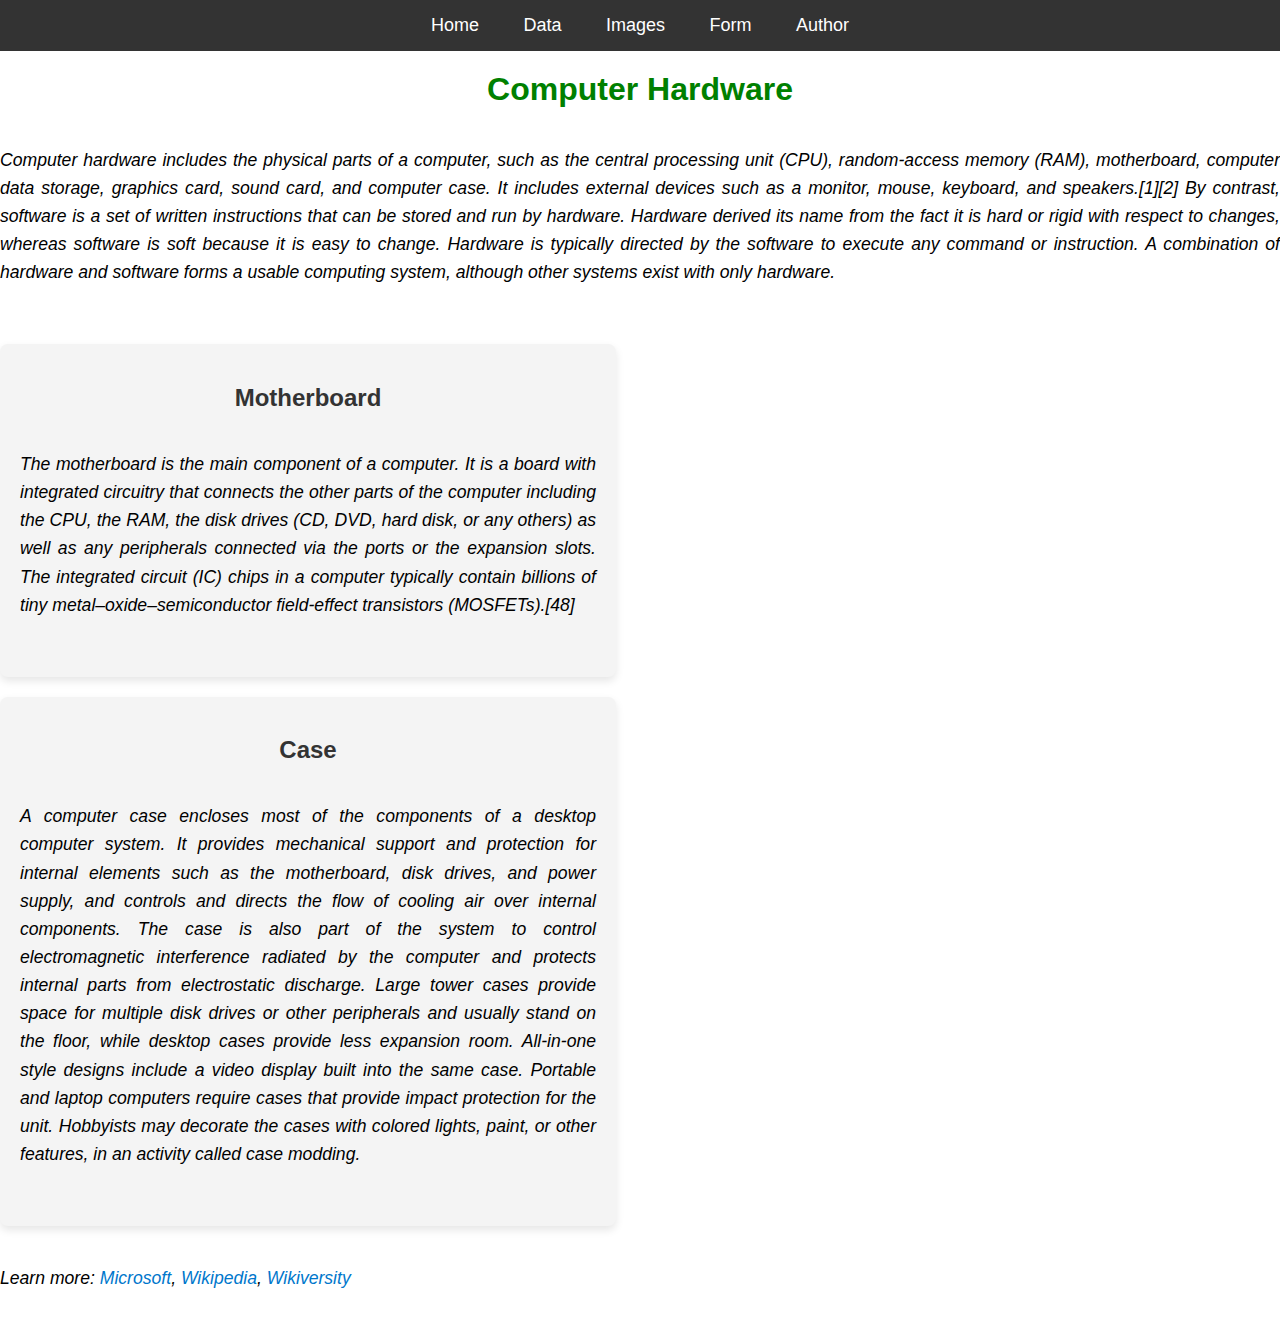
<file: index.html>
<!DOCTYPE html>
<html lang="en">
<head>
  <meta charset="UTF-8">
  <meta name="viewport" content="width=device-width, initial-scale=1.0">
  <title>Information Technology</title>
  <link rel="stylesheet" href="style.css">
</head>
<body>

  <nav>
    <a href="index.html">Home</a>
    <a href="data.html">Data</a>
    <a href="images.html">Images</a>
    <a href="form.html">Form</a>
    <a href="author.html">Author</a>
  </nav>

  <h1>Computer Hardware</h1>

  <p>
    Computer hardware includes the physical parts of a computer, such as the central processing unit (CPU), random-access memory (RAM), motherboard, computer data storage, graphics card, sound card, and computer case. It includes external devices such as a monitor, mouse, keyboard, and speakers.[1][2]

    By contrast, software is a set of written instructions that can be stored and run by hardware. Hardware derived its name from the fact it is hard or rigid with respect to changes, whereas software is soft because it is easy to change.
    
    Hardware is typically directed by the software to execute any command or instruction. A combination of hardware and software forms a usable computing system, although other systems exist with only hardware.
  </p>

  <div class="row"></div>
    <div class="column">
      <h2>Motherboard</h2>
      <p>The motherboard is the main component of a computer. It is a board with integrated circuitry that connects the other parts of the computer including the CPU, the RAM, the disk drives (CD, DVD, hard disk, or any others) as well as any peripherals connected via the ports or the expansion slots. The integrated circuit (IC) chips in a computer typically contain billions of tiny metal–oxide–semiconductor field-effect transistors (MOSFETs).[48]</p>
    </div>
    <div class="column">
      <h2>Case</h2>
      <p>A computer case encloses most of the components of a desktop computer system. It provides mechanical support and protection for internal elements such as the motherboard, disk drives, and power supply, and controls and directs the flow of cooling air over internal components. The case is also part of the system to control electromagnetic interference radiated by the computer and protects internal parts from electrostatic discharge. Large tower cases provide space for multiple disk drives or other peripherals and usually stand on the floor, while desktop cases provide less expansion room. All-in-one style designs include a video display built into the same case. Portable and laptop computers require cases that provide impact protection for the unit. Hobbyists may decorate the cases with colored lights, paint, or other features, in an activity called case modding.</p>
    </div>
  </div>

  
  <p>
    Learn more: 
    <a href="https://microsoft.fandom.com/wiki/Computer_hardware" target="_blank">Microsoft</a>, 
    <a href="https://en.wikipedia.org/wiki/Computer_hardware" target="_blank">Wikipedia</a>, 
    <a href="https://en.wikiversity.org/wiki/Computer_Hardware_Types" target="_blank">Wikiversity</a>
  </p>

</body>
</html>
</file>
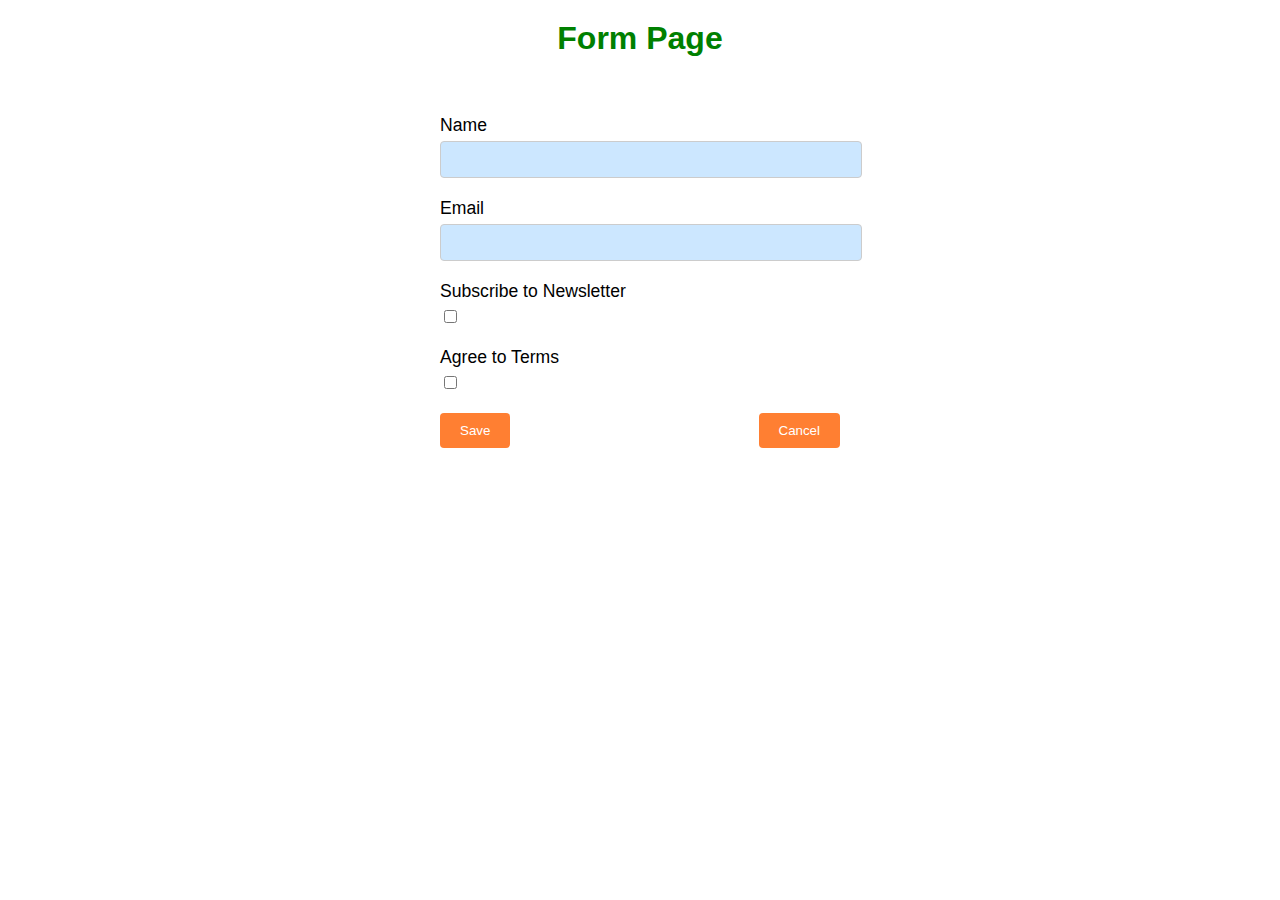
<file: form.html>
<!DOCTYPE html>
<html lang="en">
<head>
  <meta charset="UTF-8">
  <meta name="viewport" content="width=device-width, initial-scale=1.0">
  <title>Form</title>
  <link rel="stylesheet" href="style.css">
</head>
<body>

  <h1>Form Page</h1>

  <form action="#">
    <div class="form-group">
      <label for="name">Name</label>
      <input type="text" id="name" name="name">
    </div>

    <div class="form-group">
      <label for="email">Email</label>
      <input type="email" id="email" name="email">
    </div>

    <div class="form-group">
      <label for="checkbox1">Subscribe to Newsletter</label>
      <input type="checkbox" id="checkbox1" name="newsletter">
    </div>

    <div class="form-group">
      <label for="checkbox2">Agree to Terms</label>
      <input type="checkbox" id="checkbox2" name="terms">
    </div>

    <div class="form-actions">
      <button type="submit" class="save-btn">Save</button>
      <button type="button" class="cancel-btn">Cancel</button>
    </div>
  </form>

</body>
</html>
</file>
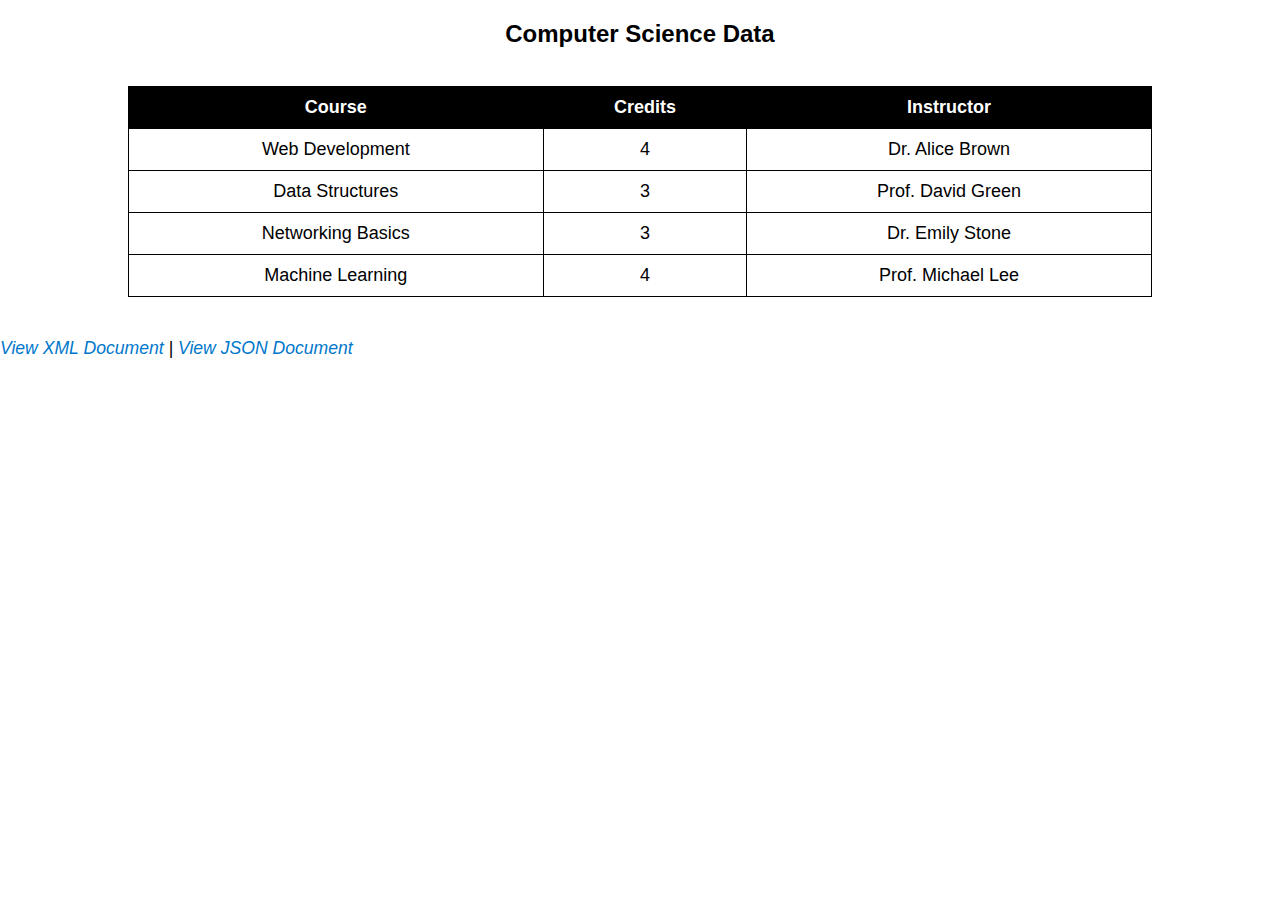
<file: task2.html>
<!DOCTYPE html>
<html lang="en">
<head>
    <meta charset="UTF-8">
    <meta name="viewport" content="width=device-width, initial-scale=1.0">
    <title>Data Page</title>
    <link rel="stylesheet" href="style.css">
</head>
<body>

    <h2>Computer Science Data</h2>

<table class="data-table">
    <thead>
        <tr>
            <th>Course</th>
            <th>Credits</th>
            <th>Instructor</th>
        </tr>
    </thead>
    <tbody>
        <tr>
            <td>Web Development</td>
            <td>4</td>
            <td>Dr. Alice Brown</td>
        </tr>
        <tr>
            <td>Data Structures</td>
            <td>3</td>
            <td>Prof. David Green</td>
        </tr>
        <tr>
            <td>Networking Basics</td>
            <td>3</td>
            <td>Dr. Emily Stone</td>
        </tr>
        <tr>
            <td>Machine Learning</td>
            <td>4</td>
            <td>Prof. Michael Lee</td>
        </tr>
    </tbody>
</table>
<section class="data-links" style="text-align:center; margin-top:20px;">
    <p>
        <a href="data.xml" target="_blank">View XML Document</a> |
        <a href="data.json" target="_blank">View JSON Document</a>
    </p>
</section>

</body>
</html>
</file>
<file: style.css>
/* ========== DATA PAGE TABLE ========== */
h2 {
    text-align: center;
    margin-bottom: 1cm;
}
.data-table {
    border-collapse: collapse;
    width: 80%;
    margin: 25px auto;
    font-size: 18px;
}

.data-table th,
.data-table td {
    border: 1px solid #000;
    padding: 10px;
    text-align: center;
}

/* Table header */
.data-table th {
    background-color: #000;
    color: #fff;
}

/* ===== IMAGES PAGE ===== */
.gallery {
    display: flex;
    flex-wrap: wrap;
    justify-content: center;
    gap: 1cm; 
    margin-top: 20px;
}

.gallery img {
    width: 200px;
    height: 150px;
    object-fit: cover; 
    border: 3px solid #000; 
    border-radius: 8px;
    transition: transform 0.3s ease;
}




/*-------------------------------------*/
.page-title {
    text-align: center;
    margin-bottom: 1cm;
  }
  
  .authors-list {
    border: 1px solid #000;
    padding: 10px 16px;
    font-weight: bold;
    width: fit-content;
    margin: 0 auto 20px auto;
  }
  
  .project-links {
    max-width: 700px;
    margin: 0 auto;
  }
  
  .project-links a {
    text-decoration: none;
  }
  
  .project-links a:hover {
    text-decoration: underline;
  }
  /**-------------------------------------**/

body {
    font-family: Arial, sans-serif;
    margin: 0;
    padding: 0;
  }
  
  nav {
    background-color: #333;
    color: white;
    text-align: center;
    padding: 15px 0;
  }
  
  nav a {
    color: white;
    margin: 0 20px;
    text-decoration: none;
    font-size: 18px;
  }
  
  nav a:hover {
    background-color: #0077cc;
    padding: 5px;
    border-radius: 4px;
  }
  
  h1 {
    text-align: center;
    color: green;
    margin-top: 20px;
    font-size: 32px;
  }
  
  p {
    font-size: 1.1em;
    line-height: 1.6;
    margin: 1cm 0;
    text-align: justify;
    font-style: italic;
  }
  
  .row {
    display: flex;
    justify-content: space-around;
    flex-wrap: wrap;
    margin: 20px;
  }
  
  .column {
    width: 45%;
    padding: 20px;
    background-color: #f4f4f4;
    border-radius: 8px;
    box-shadow: 0 4px 8px rgba(0, 0, 0, 0.1);
    margin-bottom: 20px;
  }
  
  .column h2 {
    color: #333;
  }
  
  a {
    color: #0077cc;
    text-decoration: none;
  }
  
  a:hover {
    background-color: #005fa3;
    color: white;
    padding: 5px;
    border-radius: 4px;
  }
  
  @media screen and (max-width: 768px) {
    .column {
      width: 100%;
    }
  }
  
  form {
    max-width: 400px;
    margin: 0 auto;
    padding: 20px;
  }
  
  h1 {
    text-align: center;
    margin-bottom: 1cm;
  }
  
  .form-group {
    margin-bottom: 20px;
  }
  
  label {
    display: block;
    font-size: 1.1em;
    margin-bottom: 5px;
  }
  
  input[type="text"],
  input[type="email"] {
    width: 100%;
    padding: 10px;
    background-color: #cce7ff;
    border: 1px solid #ccc;
    border-radius: 4px;
  }
  
  input[type="checkbox"] {
    margin-right: 10px;
  }
  
  .form-actions {
    display: flex;
    justify-content: space-between;
    gap: 1cm;
  }
  
  .save-btn,
  .cancel-btn {
    padding: 10px 20px;
    color: white;
    border: none;
    border-radius: 4px;
    cursor: pointer;
  }
  
  .save-btn {
    background-color: #ff7f32;
  }
  
  .cancel-btn {
    background-color: #ff7f32;
  }
</file>
